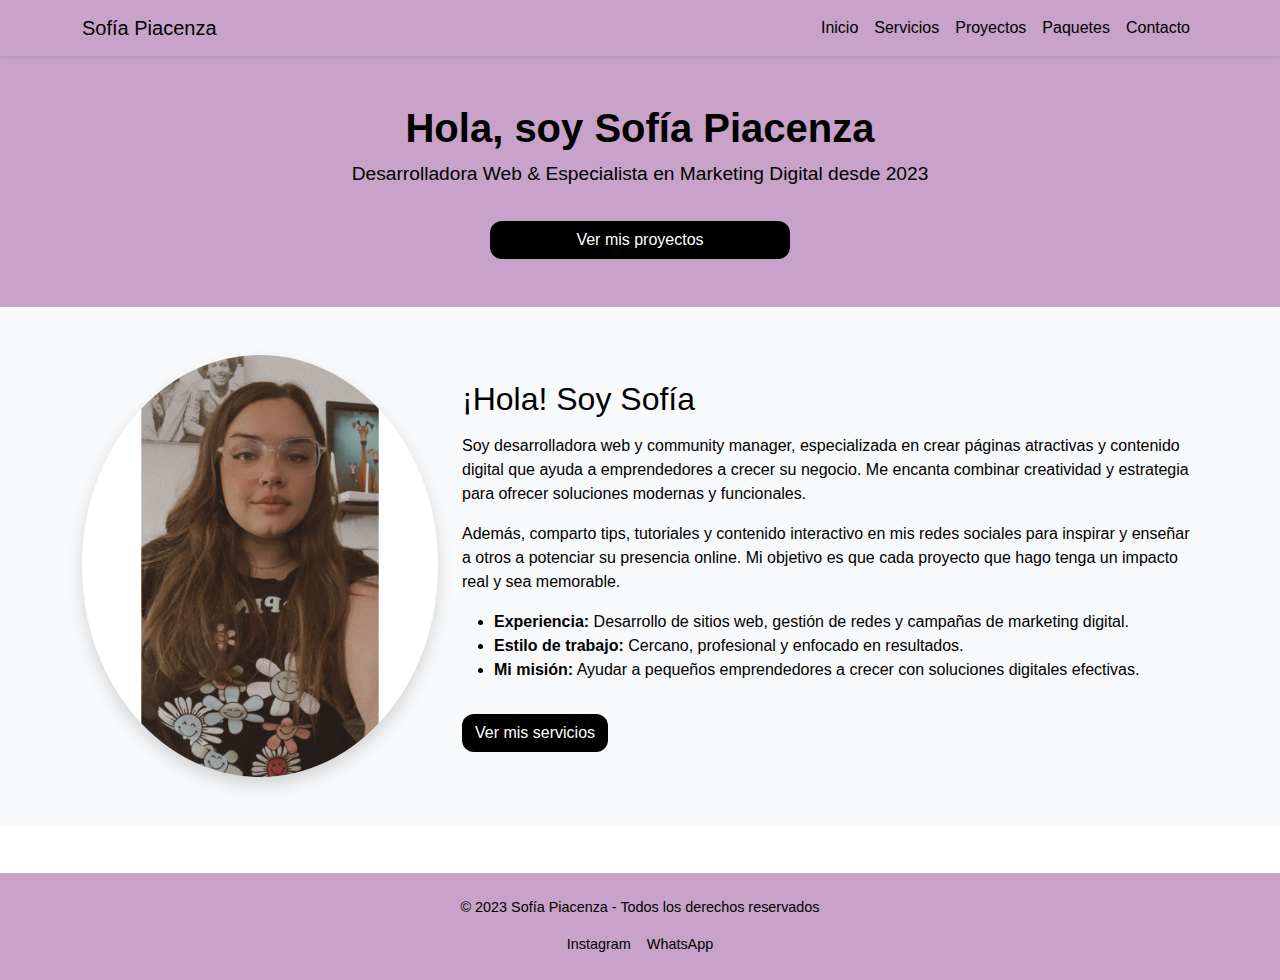
<file: index.html>
<!DOCTYPE html>
<html lang="es">
<head>
  <meta charset="UTF-8">
  <meta name="viewport" content="width=device-width, initial-scale=1.0">
  <title>Inicio | Sofía Piacenza</title>
  <link href="https://cdn.jsdelivr.net/npm/bootstrap@5.3.2/dist/css/bootstrap.min.css" rel="stylesheet">
  <link rel="stylesheet" href="styles.css">
</head>
<body>

<!-- Navbar -->
<nav class="navbar navbar-expand-lg navbar-dark bg-lila shadow-sm">
  <div class="container">
    <a class="navbar-brand text-black" href="index.html">Sofía Piacenza</a>
    <button class="navbar-toggler" type="button" data-bs-toggle="collapse" data-bs-target="#menuNav">
      <span class="navbar-toggler-icon"></span>
    </button>
    <div class="collapse navbar-collapse" id="menuNav">
      <ul class="navbar-nav ms-auto">
        <li class="nav-item"><a class="nav-link text-black active" href="index.html">Inicio</a></li>
        <li class="nav-item"><a class="nav-link text-black" href="servicios.html">Servicios</a></li>
        <li class="nav-item"><a class="nav-link text-black" href="proyectos.html">Proyectos</a></li>
        <li class="nav-item"><a class="nav-link text-black" href="paquetes.html">Paquetes</a></li>
        <li class="nav-item"><a class="nav-link text-black" href="contacto.html">Contacto</a></li>
      </ul>
    </div>
  </div>
</nav>

<!-- Hero -->
<section class="hero-lila d-flex align-items-center justify-content-center text-center text-black py-5">
  <div>
    <h1>Hola, soy Sofía Piacenza</h1>
    <p>Desarrolladora Web & Especialista en Marketing Digital desde 2023</p>
    <a href="proyectos.html" class="btn btn-negro mt-3">Ver mis proyectos</a>
  </div>
</section>

<!-- Sobre mí -->
<section id="sobre-mi" class="py-5 bg-light">
  <div class="container">
    <div class="row align-items-center">
      <!-- Imagen -->
      <div class="col-md-4 text-center mb-4 mb-md-0">
        <img src="imagenes/fot.jpg" alt="Sofía Piacenza" class="img-fluid rounded-circle shadow">
      </div>
      <!-- Texto -->
      <div class="col-md-8">
        <h2 class="mb-3">¡Hola! Soy Sofía</h2>
        <p>
          Soy desarrolladora web y community manager, especializada en crear páginas atractivas y contenido digital que ayuda a emprendedores a crecer su negocio. Me encanta combinar creatividad y estrategia para ofrecer soluciones modernas y funcionales.
        </p>
        <p>
          Además, comparto tips, tutoriales y contenido interactivo en mis redes sociales para inspirar y enseñar a otros a potenciar su presencia online. Mi objetivo es que cada proyecto que hago tenga un impacto real y sea memorable.
        </p>
        <ul>
          <li><strong>Experiencia:</strong> Desarrollo de sitios web, gestión de redes y campañas de marketing digital.</li>
          <li><strong>Estilo de trabajo:</strong> Cercano, profesional y enfocado en resultados.</li>
          <li><strong>Mi misión:</strong> Ayudar a pequeños emprendedores a crecer con soluciones digitales efectivas.</li>
        </ul>
        <a href="servicios.html" class="btn btn-negro mt-3">Ver mis servicios</a>
      </div>
    </div>
  </div>
</section>

<!-- Footer -->
<footer class="text-center bg-lila text-black py-4 mt-5">
  <p>© 2023 Sofía Piacenza - Todos los derechos reservados</p>
  <div class="d-flex justify-content-center gap-3 mt-2">
    <a href="https://instagram.com/sofi.piacenza" target="_blank" class="text-black">Instagram</a>
    <a href="https://wa.me/59800000000" target="_blank" class="text-black">WhatsApp</a>
  </div>
</footer>

<script src="https://cdn.jsdelivr.net/npm/bootstrap@5.3.2/dist/js/bootstrap.bundle.min.js"></script>
</body>
</html>
</file>
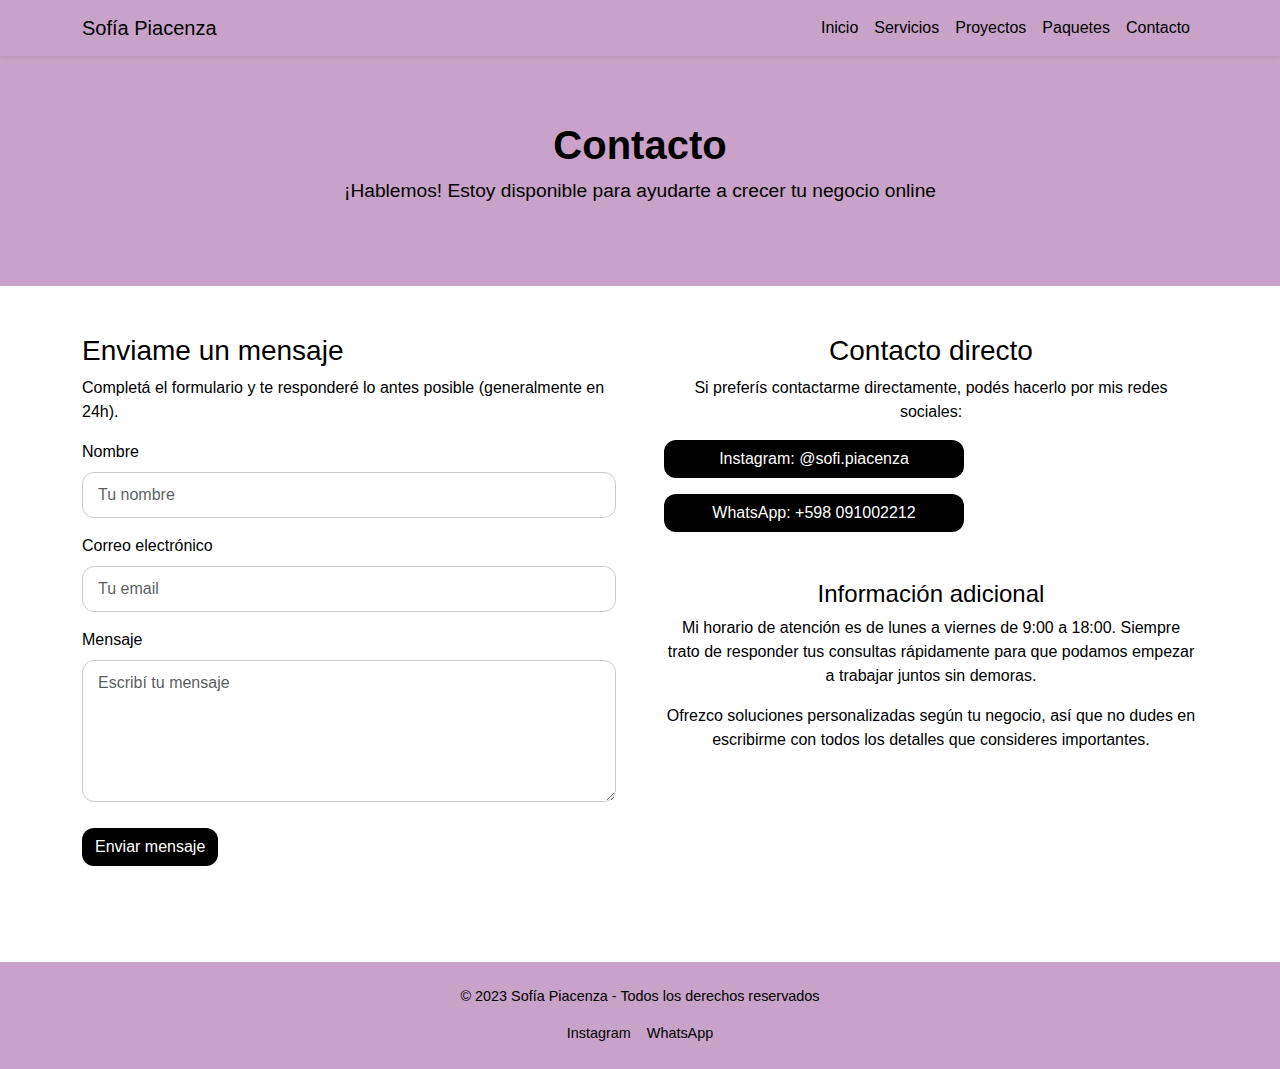
<file: contacto.html>
<!DOCTYPE html>
<html lang="es">
<head>
  <meta charset="UTF-8">
  <meta name="viewport" content="width=device-width, initial-scale=1.0">
  <title>Contacto | Sofía Piacenza</title>
  <link href="https://cdn.jsdelivr.net/npm/bootstrap@5.3.2/dist/css/bootstrap.min.css" rel="stylesheet">
  <link rel="stylesheet" href="styles.css">
</head>
<body>

<!-- Navbar -->
<nav class="navbar navbar-expand-lg navbar-dark bg-lila shadow-sm">
  <div class="container">
    <a class="navbar-brand text-black" href="index.html">Sofía Piacenza</a>
    <button class="navbar-toggler" type="button" data-bs-toggle="collapse" data-bs-target="#menuNav">
      <span class="navbar-toggler-icon"></span>
    </button>
    <div class="collapse navbar-collapse" id="menuNav">
      <ul class="navbar-nav ms-auto">
        <li class="nav-item"><a class="nav-link text-black" href="index.html">Inicio</a></li>
        <li class="nav-item"><a class="nav-link text-black" href="servicios.html">Servicios</a></li>
        <li class="nav-item"><a class="nav-link text-black" href="proyectos.html">Proyectos</a></li>
        <li class="nav-item"><a class="nav-link text-black" href="paquetes.html">Paquetes</a></li>
        <li class="nav-item"><a class="nav-link text-black active" href="contacto.html">Contacto</a></li>
      </ul>
    </div>
  </div>
</nav>

<!-- Hero -->
<section class="hero-lila d-flex align-items-center justify-content-center text-center text-black py-5">
  <div>
    <h1>Contacto</h1>
    <p>¡Hablemos! Estoy disponible para ayudarte a crecer tu negocio online</p>
  </div>
</section>

<!-- Información y Formulario de Contacto -->
<section class="container py-5">
  <div class="row g-5">

    <!-- Formulario -->
    <div class="col-md-6">
      <h3>Enviame un mensaje</h3>
      <p>Completá el formulario y te responderé lo antes posible (generalmente en 24h).</p>
      <form>
        <div class="mb-3">
          <label for="nombre" class="form-label">Nombre</label>
          <input type="text" class="form-control" id="nombre" placeholder="Tu nombre">
        </div>
        <div class="mb-3">
          <label for="email" class="form-label">Correo electrónico</label>
          <input type="email" class="form-control" id="email" placeholder="Tu email">
        </div>
        <div class="mb-3">
          <label for="mensaje" class="form-label">Mensaje</label>
          <textarea class="form-control" id="mensaje" rows="5" placeholder="Escribí tu mensaje"></textarea>
        </div>
        <button type="submit" class="btn btn-negro">Enviar mensaje</button>
      </form>
    </div>

    <!-- Info de Contacto -->
    <div class="col-md-6 text-center">
      <h3>Contacto directo</h3>
      <p>Si preferís contactarme directamente, podés hacerlo por mis redes sociales:</p>
      <div class="d-flex flex-column gap-3 mt-3">
        <a href="https://instagram.com/sofi.piacenza" target="_blank" class="btn btn-negro">Instagram: @sofi.piacenza</a>
        <a href="https://wa.me/59831002212" target="_blank" class="btn btn-negro">WhatsApp: +598 091002212</a>
      </div>

      <h4 class="mt-5">Información adicional</h4>
      <p>Mi horario de atención es de lunes a viernes de 9:00 a 18:00. Siempre trato de responder tus consultas rápidamente para que podamos empezar a trabajar juntos sin demoras.</p>
      <p>Ofrezco soluciones personalizadas según tu negocio, así que no dudes en escribirme con todos los detalles que consideres importantes.</p>
    </div>

  </div>
</section>

<!-- Footer -->
<footer class="text-center bg-lila text-black py-4 mt-5">
  <p>© 2023 Sofía Piacenza - Todos los derechos reservados</p>
  <div class="d-flex justify-content-center gap-3 mt-2">
    <a href="https://instagram.com/sofi.piacenza" target="_blank" class="text-black">Instagram</a>
    <a href="https://wa.me/59891002212" target="_blank" class="text-black">WhatsApp</a>
  </div>
</footer>

<script src="https://cdn.jsdelivr.net/npm/bootstrap@5.3.2/dist/js/bootstrap.bundle.min.js"></script>
</body>
</html>
</file>
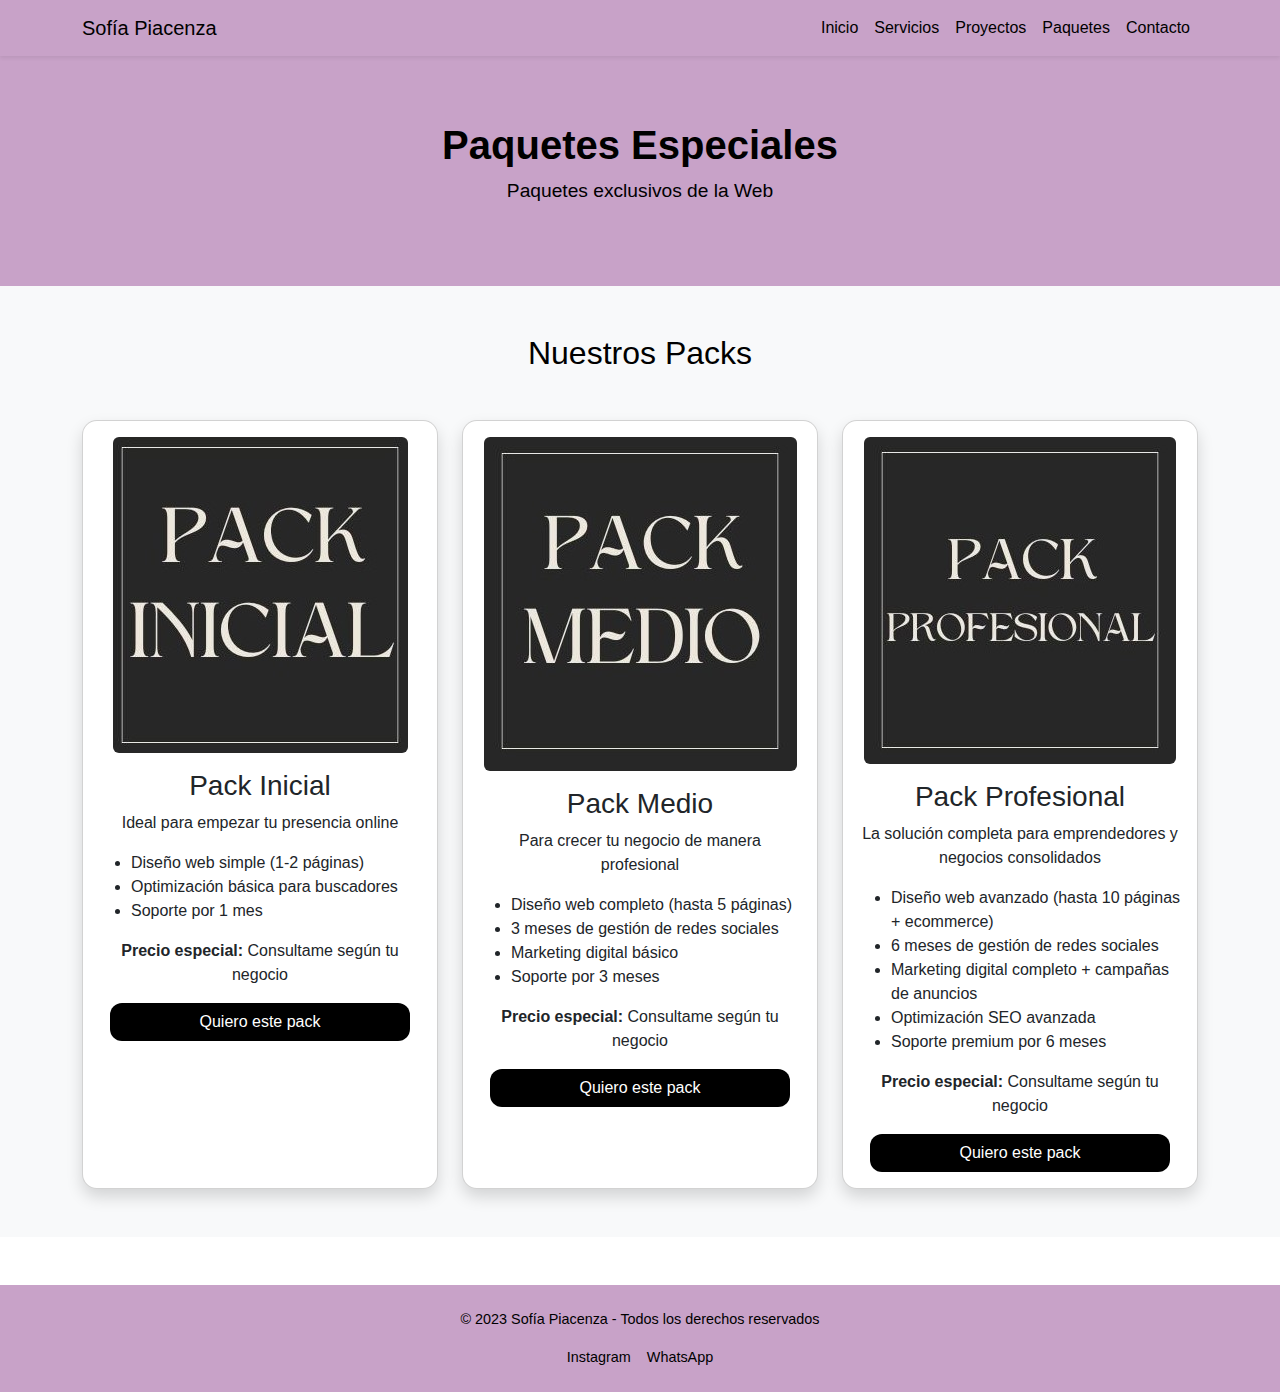
<file: paquetes.html>
<!DOCTYPE html>
<html lang="es">
<head>
  <meta charset="UTF-8">
  <meta name="viewport" content="width=device-width, initial-scale=1.0">
  <title>paquetes | Sofía Piacenza</title>
  <link href="https://cdn.jsdelivr.net/npm/bootstrap@5.3.2/dist/css/bootstrap.min.css" rel="stylesheet">
  <link rel="stylesheet" href="styles.css">
</head>
<body>

<!-- Navbar -->
<nav class="navbar navbar-expand-lg navbar-dark bg-lila shadow-sm">
  <div class="container">
    <a class="navbar-brand text-black" href="index.html">Sofía Piacenza</a>
    <button class="navbar-toggler" type="button" data-bs-toggle="collapse" data-bs-target="#menuNav">
      <span class="navbar-toggler-icon"></span>
    </button>
    <div class="collapse navbar-collapse" id="menuNav">
      <ul class="navbar-nav ms-auto">
        <li class="nav-item"><a class="nav-link text-black" href="index.html">Inicio</a></li>
        <li class="nav-item"><a class="nav-link text-black" href="servicios.html">Servicios</a></li>
        <li class="nav-item"><a class="nav-link text-black" href="proyectos.html">Proyectos</a></li>
        <li class="nav-item"><a class="nav-link text-black active" href="paquetes.html">Paquetes</a></li>
        <li class="nav-item"><a class="nav-link text-black" href="contacto.html">Contacto</a></li>
      </ul>
    </div>
  </div>
</nav>

<!-- Hero -->
<section class="hero-lila d-flex align-items-center justify-content-center text-center text-black py-5">
  <div>
    <h1>Paquetes Especiales</h1>
    <p>Paquetes exclusivos de la Web</p>
  </div>
</section>

<section id="packs" class="py-5 bg-light">
  <div class="container">
    <h2 class="text-center mb-5">Nuestros Packs</h2>
    <div class="row g-4">

      <!-- Pack Inicial -->
      <div class="col-md-4">
        <div class="card shadow h-100 text-center">
          <div class="card-body">
            <img src="imagenes/pack inicial.jpg" alt="Pack Inicial" class="img-fluid mb-3 rounded">
            <h3>Pack Inicial</h3>
            <p>Ideal para empezar tu presencia online</p>
            <ul class="text-start">
              <li>Diseño web simple (1-2 páginas)</li>
              <li>Optimización básica para buscadores</li>
              <li>Soporte por 1 mes</li>
            </ul>
            <p><strong>Precio especial:</strong> Consultame según tu negocio</p>
            <a href="https://instagram.com/sofi.piacenza" target="_blank" class="btn btn-negro">Quiero este pack</a>
          </div>
        </div>
      </div>

      <!-- Pack Medio -->
      <div class="col-md-4">
        <div class="card shadow h-100 text-center">
          <div class="card-body">
            <img src="imagenes/pack medio.jpg" alt="Pack Medio" class="img-fluid mb-3 rounded">
            <h3>Pack Medio</h3>
            <p>Para crecer tu negocio de manera profesional</p>
            <ul class="text-start">
              <li>Diseño web completo (hasta 5 páginas)</li>
              <li>3 meses de gestión de redes sociales</li>
              <li>Marketing digital básico</li>
              <li>Soporte por 3 meses</li>
            </ul>
            <p><strong>Precio especial:</strong> Consultame según tu negocio</p>
            <a href="https://instagram.com/sofi.piacenza" target="_blank" class="btn btn-negro">Quiero este pack</a>
          </div>
        </div>
      </div>

      <!-- Pack Profesional -->
      <div class="col-md-4">
        <div class="card shadow h-100 text-center">
          <div class="card-body">
            <img src="imagenes/pack profesional.jpg" alt="Pack Profesional" class="img-fluid mb-3 rounded">
            <h3>Pack Profesional</h3>
            <p>La solución completa para emprendedores y negocios consolidados</p>
            <ul class="text-start">
              <li>Diseño web avanzado (hasta 10 páginas + ecommerce)</li>
              <li>6 meses de gestión de redes sociales</li>
              <li>Marketing digital completo + campañas de anuncios</li>
              <li>Optimización SEO avanzada</li>
              <li>Soporte premium por 6 meses</li>
            </ul>
            <p><strong>Precio especial:</strong> Consultame según tu negocio</p>
            <a href="https://instagram.com/sofi.piacenza" target="_blank" class="btn btn-negro">Quiero este pack</a>
          </div>
        </div>
      </div>

    </div>
  </div>
</section>


<!-- Footer -->
<footer class="text-center bg-lila text-black py-4 mt-5">
  <p>© 2023 Sofía Piacenza - Todos los derechos reservados</p>
  <div class="d-flex justify-content-center gap-3 mt-2">
    <a href="https://instagram.com/sofi.piacenza" target="_blank" class="text-black">Instagram</a>
    <a href="https://wa.me/59800000000" target="_blank" class="text-black">WhatsApp</a>
  </div>
</footer>

<script src="https://cdn.jsdelivr.net/npm/bootstrap@5.3.2/dist/js/bootstrap.bundle.min.js"></script>
</body>
</html>
</file>
<file: styles.css>
:root {
  --color-lila: #c8a2c8;
  --color-blanco: #ffffff;
  --color-negro: #000000;
  --border-radius: 12px;
  --padding-section: 60px;
  --transition: 0.3s;
  --input-border: #ccc;
}

/* Body y tipografía */
body {
  font-family: 'Poppins', sans-serif;
  color: var(--color-negro);
  background-color: var(--color-blanco);
  margin: 0;
  padding: 0;
}

/* Navbar */
.navbar {
  background-color: var(--color-lila) !important;
}
.nav-link {
  color: var(--color-negro) !important;
  font-weight: 500;
}
.nav-link:hover {
  color: #333 !important;
}

/* Hero */
.hero-lila {
  background-color: var(--color-lila);
  color: var(--color-negro);
  min-height: 230px;
  display: flex;
  align-items: center;
  justify-content: center;
}
.hero-lila h1 {
  font-size: 2.5rem;
  font-weight: 600;
}
.hero-lila p {
  font-size: 1.2rem;
}

/* Cards */
.card {
  border-radius: var(--border-radius);
  transition: transform var(--transition), box-shadow var(--transition);
}
.card:hover {
  transform: translateY(-5px);
  box-shadow: 0 10px 20px rgba(0,0,0,0.2);
}

/* Botones */
.btn {
  border-radius: var(--border-radius);
  transition: all var(--transition);
  font-weight: 500;
}
.btn-lila {
  background-color: var(--color-lila);
  color: var(--color-negro);
}
.btn-lila:hover {
  background-color: #b088b0;
  color: var(--color-negro);
}
.btn-negro {
  background-color: var(--color-negro);
  color: var(--color-blanco);
}
.btn-negro:hover {
  background-color: #333;
  color: var(--color-blanco);
}

/* Footer */
footer {
  background-color: var(--color-lila);
  color: var(--color-negro);
  font-size: 0.9rem;
}
footer a {
  text-decoration: none;
}
footer a:hover {
  text-decoration: underline;
}

/* Imágenes */
img {
  max-width: 100%;
  height: auto;
  border-radius: var(--border-radius);
}

/* Secciones */
section {
  padding: var(--padding-section) 0;
}

/* Formulario */
form .form-control {
  border-radius: var(--border-radius);
  border: 1px solid var(--input-border);
  padding: 10px 15px;
  transition: all var(--transition);
}
form .form-control:focus {
  border-color: var(--color-lila);
  box-shadow: 0 0 5px rgba(200,162,200,0.5);
  outline: none;
}
form .form-label {
  font-weight: 500;
}
form button {
  margin-top: 10px;
}

/* Info de contacto */
.text-center a.btn {
  width: 100%;
  max-width: 300px;
}

/* Responsive */
@media(max-width: 768px){
  .hero-lila h1 {
    font-size: 2rem;
  }
  .hero-lila p {
    font-size: 1rem;
  }
  form button {
    width: 100%;
  }
}
/* Animación de cards */
.card {
  transition: transform 0.3s ease, box-shadow 0.3s ease;
  border-radius: 15px;
}

.card:hover {
  transform: translateY(-10px);
  box-shadow: 0 15px 30px rgba(0,0,0,0.2);
}
.card img {
  transition: transform 0.3s ease;
  border-top-left-radius: 15px;
  border-top-right-radius: 15px;
}

.card:hover img {
  transform: scale(1.05);
}
.modal.fade .modal-dialog {
  transition: transform 0.3s ease-out, opacity 0.3s ease-out;
  transform: translateY(-50px);
  opacity: 0;
}

.modal.fade.show .modal-dialog {
  transform: translateY(0);
  opacity: 1;
}
</file>
